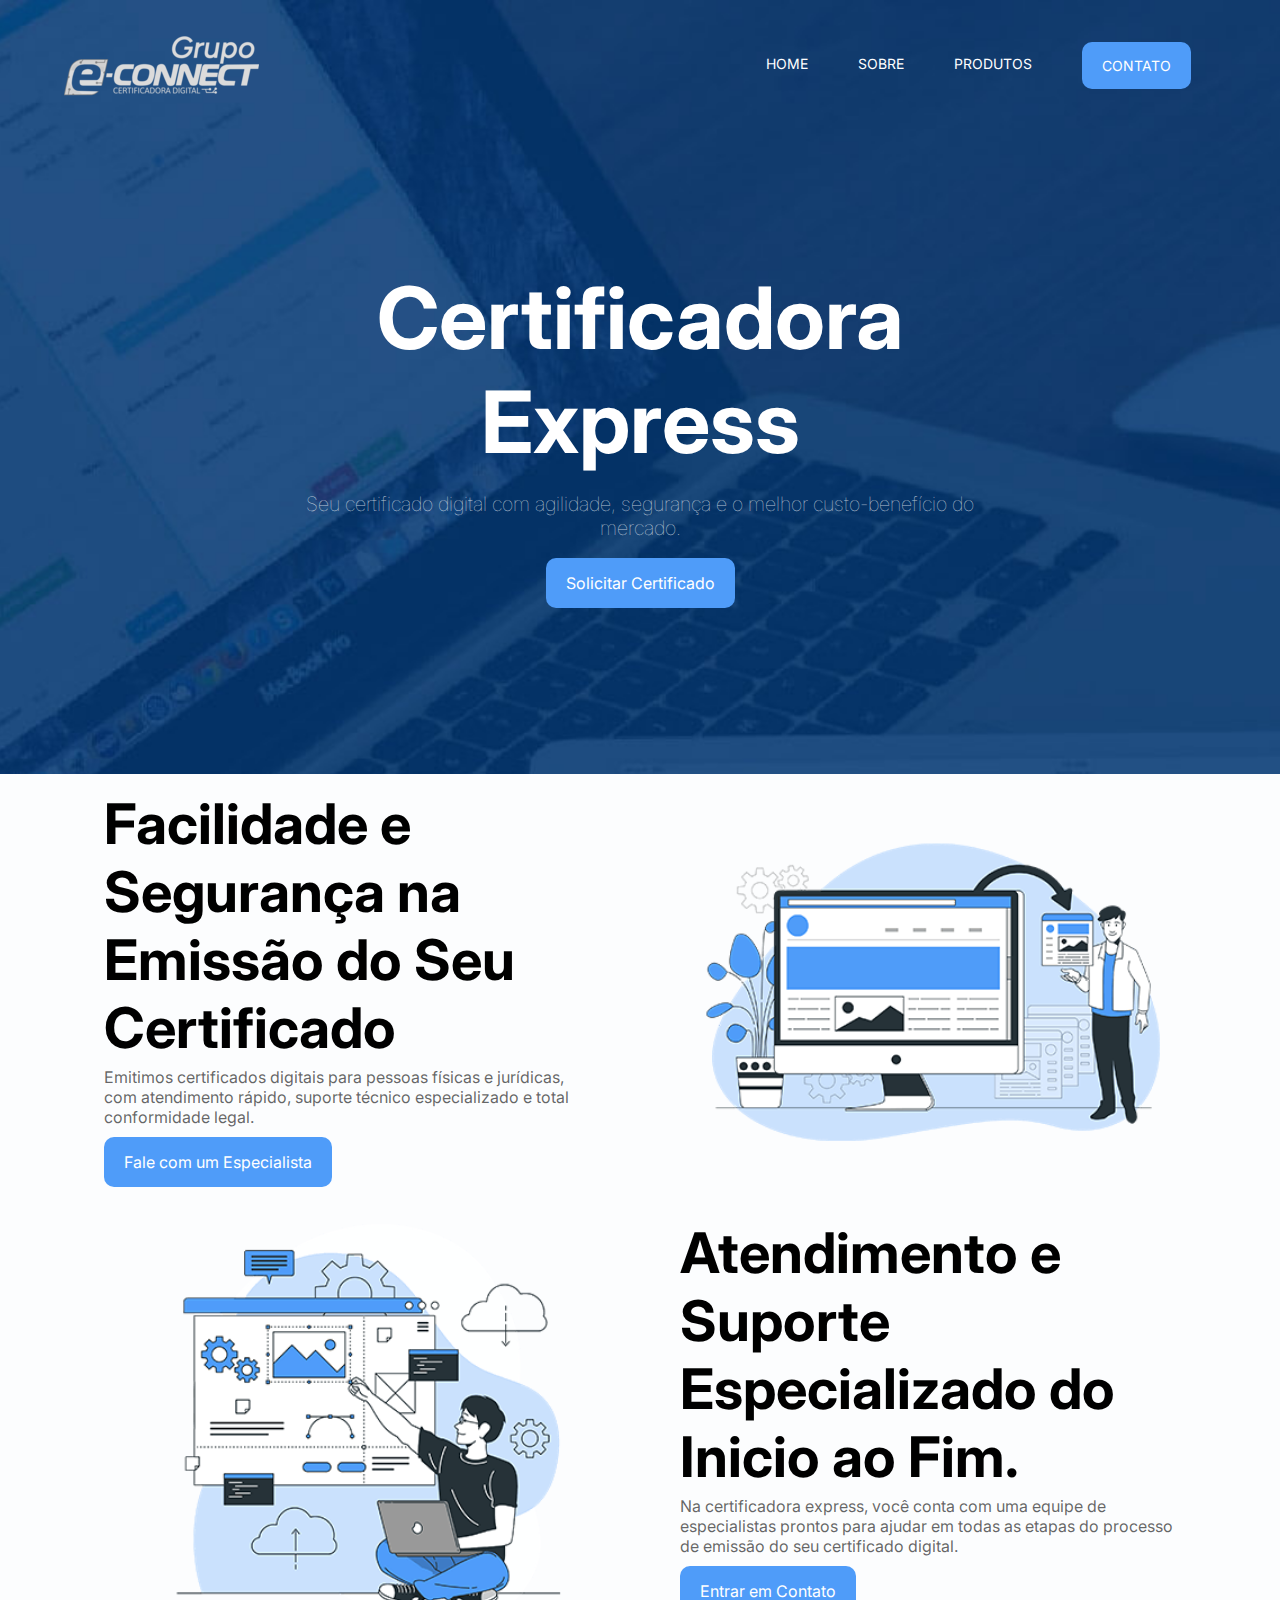
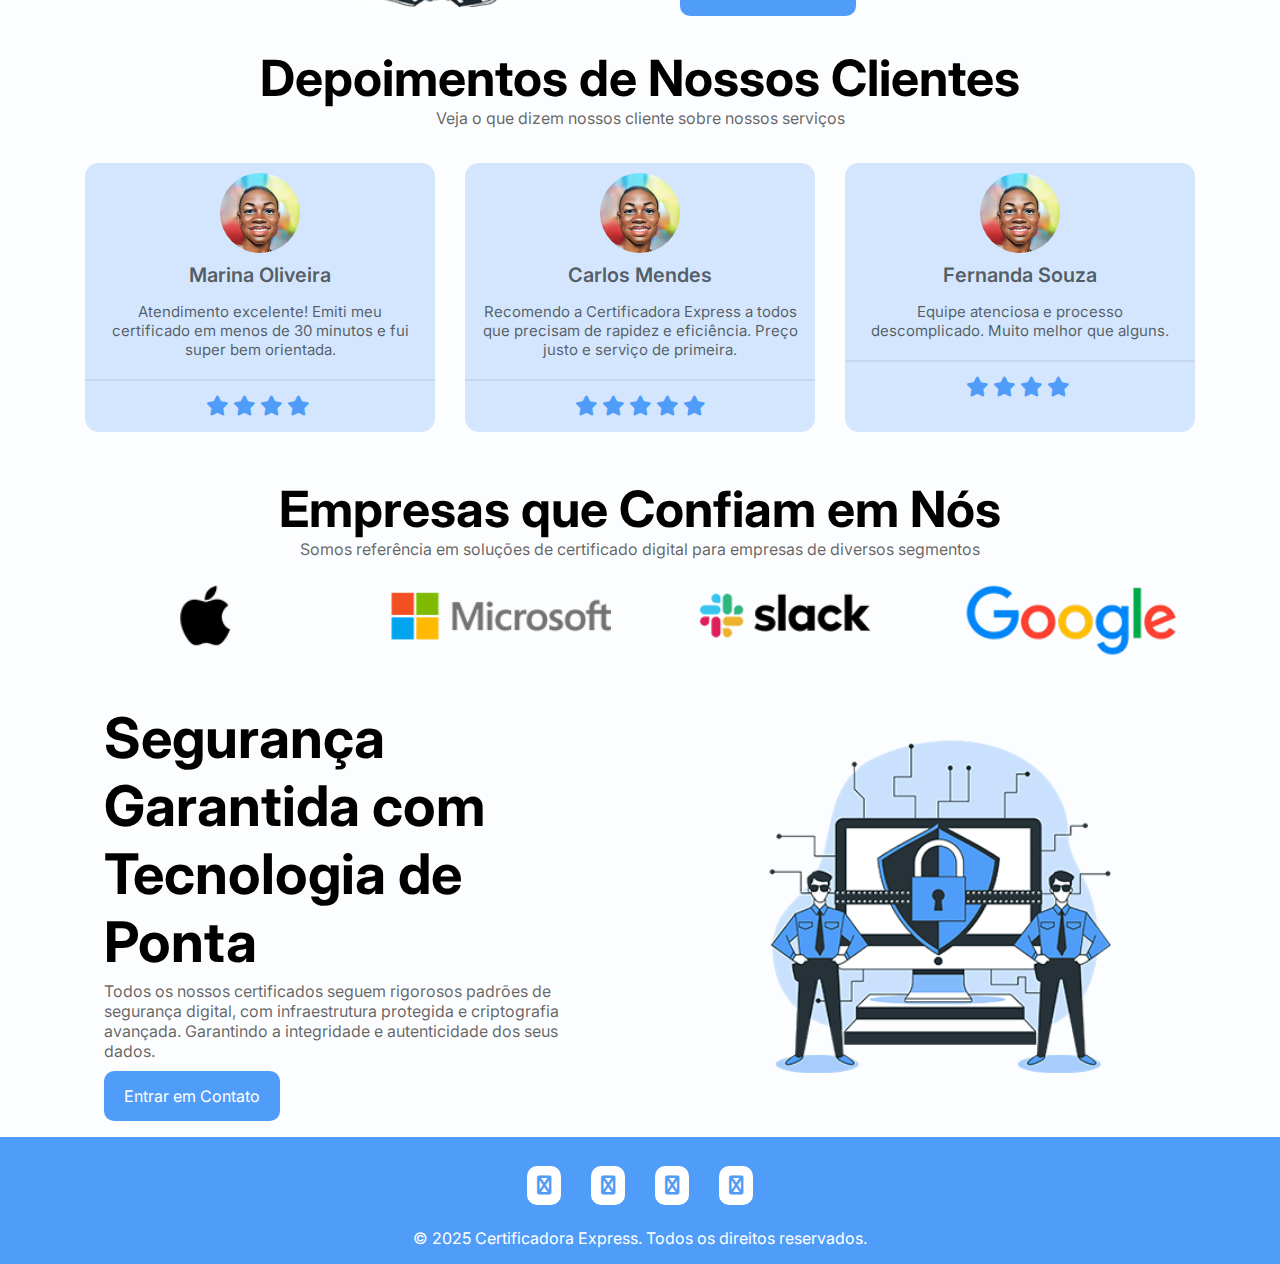
<file: index.html>
<!DOCTYPE html>
<html lang="pt-br">
<head>
    <meta charset="UTF-8">
    <meta name="viewport" content="width=device-width, initial-scale=1.0">
    <!-- Font Awesome -->
    <link rel="stylesheet" href="https://cdnjs.cloudflare.com/ajax/libs/font-awesome/6.7.2/css/all.css">    <!-- CSS -->
    <link rel="stylesheet" href="css/styles.css">
    <title>Certificadora Express</title>
</head>
    <body>
        <!-- header -->
        <header style="background-image: url('img/background-home.jpg')">
            <!-- container -->
            <div class="container">
                <nav>
                    <a href="index.html">
                        <img src="img/logo.png", alt="logo">
                    </a>
                    <ul class="ul">
                        <a href="index.html">Home</a>
                        <a href="sobre.html">Sobre</a>
                        <a href="serviços.html">Produtos</a>
                        <a class="btn animate-btn" href="contato.html">Contato</a>
                        <div class="close-icon" onclick="closeMenu()">
                            <i class="fa fa-times-circle" aria-hidden="true"></i>
                        </div>
                    </ul>
                    <div class="menu-icon" onclick="openMenu()">
                        <i class="fa fa-bars" aria-hidden="true"></i>
                    </div>
                </nav>
                <section class="banner">
                    <div class="banner-text">
                        <h1>Certificadora Express</h1>
                        <p>Seu certificado digital com agilidade, segurança e o melhor custo-benefício do mercado.</p>
                        <a href="contato.html" class="btn animate-btn">Solicitar Certificado</a>
                    </div>
                </section>
            </div>
            <!-- end container -->
        </header>
        <!-- end header -->
        <!-- faca mais -->
        <section class = "faca-mais">
            <div class="container">
                <div class="faca-mais-texto">
                    <h3>Facilidade e Segurança na Emissão do Seu Certificado</h3>
                    <p>
                        Emitimos certificados digitais para pessoas físicas e jurídicas, com atendimento rápido,
                        suporte técnico especializado e total conformidade legal. 
                    </p>
                    <a href="contato.html" class="btn animate-btn">Fale com um Especialista</a>
                </div>
                <div class="faca-mais-img">
                    <img src="img/img-1.png" alt="">
                </div>
            </div>
        </section>
        <!-- end faca mais -->
        <!-- faca mais 2 -->
        <section class = "faca-mais">
            <div class="container">
                <div class="faca-mais-img">
                    <img src="img/img-2.png" alt="">
                </div>
                <div class="faca-mais-texto">
                    <h3>Atendimento e Suporte Especializado do Inicio ao Fim.</h3>
                    <p>
                        Na certificadora express, você conta com uma equipe de especialistas prontos para ajudar em todas 
                        as etapas do processo de emissão do seu certificado digital.    
                    </p>
                    <a href="contato.html" class="btn animate-btn">Entrar em Contato</a>
                </div>
            </div>
        </section>
        <!-- end faca mais 2 -->
        <!-- depoimentos -->
        <section class="depoimentos">
            <div class="container">
                <h3>Depoimentos de Nossos Clientes</h3>
                <p>Veja o que dizem nossos cliente sobre nossos serviços</p>
            </div>
            <div class="cards">
                <!-- card item 1 -->
                <div class="cards-item">
                    <img src="img/me.jpg" alt="Jorge">
                    <P class="nome-user">Marina Oliveira</P>
                    <p class="depoimentos-user">Atendimento excelente! Emiti meu certificado em menos de 30 minutos e 
                        fui super bem orientada.
                    </p>
                    <div class="estrelas">
                        <i class="fa fa-star" aria-hidden="true"></i>
                        <i class="fa fa-star" aria-hidden="true"></i>
                        <i class="fa fa-star" aria-hidden="true"></i>
                        <i class="fa fa-star" aria-hidden="true"></i>
                        <i class="fa fa-star-o" aria-hidden="true"></i>
                    </div>
                </div>
                <!-- end card item 1 -->
                <!-- card item 2 -->
                <div class="cards-item">
                    <img src="img/me.jpg" alt="Jorge">
                    <P class="nome-user">Carlos Mendes</P>
                    <p class="depoimentos-user">Recomendo a Certificadora Express a todos que precisam de rapidez e eficiência. 
                        Preço justo e serviço de primeira.</p>
                    <div class="estrelas">
                        <i class="fa fa-star" aria-hidden="true"></i>
                        <i class="fa fa-star" aria-hidden="true"></i>
                        <i class="fa fa-star" aria-hidden="true"></i>
                        <i class="fa fa-star" aria-hidden="true"></i>
                        <i class="fa fa-star" aria-hidden="true"></i>
                    </div>
                </div>
                <!-- end card item 2 -->
                <!-- card item 3 -->
                <div class="cards-item">
                    <img src="img/me.jpg" alt="Jorge">
                    <P class="nome-user">Fernanda Souza</P>
                    <p class="depoimentos-user">Equipe atenciosa e processo descomplicado. Muito melhor que alguns.                    </p>
                    <div class="estrelas">
                        <i class="fa fa-star" aria-hidden="true"></i>
                        <i class="fa fa-star" aria-hidden="true"></i>
                        <i class="fa fa-star" aria-hidden="true"></i>
                        <i class="fa fa-star" aria-hidden="true"></i>
                        <i class="fa fa-star-o" aria-hidden="true"></i>
                    </div>
                </div>
                <!-- end card item 3 -->
            </div>
        </section>
        <!-- end container -->
        <!-- clientes -->
        <section class="clientes">
            <div class="container">
                <h3>Empresas que Confiam em Nós</h3>
                <p>Somos referência em soluções de certificado digital para empresas de diversos segmentos</p>
                <div>
                    <img src="img/apple.png" alt="">
                    <img src="img/microsoft.png" alt="">
                    <img src="img/slack.png" alt="">
                    <img src="img/google.png" alt="">
                </div>
            </div>
        </section>
        <!-- end clientes -->
        <!-- faca mais -->
        <section class = "faca-mais">
            <div class="container">
                <div class="faca-mais-texto">
                    <h3>Segurança Garantida com Tecnologia de Ponta</h3>
                    <p>
                        Todos os nossos certificados seguem rigorosos padrões de segurança digital,
                        com infraestrutura protegida e criptografia avançada.
                        Garantindo a integridade e autenticidade dos seus dados.
                    </p>
                    <a href="contato.html" class="btn animate-btn">Entrar em Contato</a>
                </div>
                <div class="faca-mais-img">
                    <img src="img/security.png" alt="">
                </div>
            </div>
        </section>
        <!-- end faca mais -->
        <!-- footer -->
        <footer class="footer">
            <div class="container">
                <div class="links">
                    <a href="#"><i class="fa fa-facebook" aria_hidden="true"></i></a>
                    <a href="#"><i class="fa fa-instagram" aria-hidden="true"></i></a>
                    <a href="#"><i class="fa fa-github" aria-hidden="true"></i></a>
                    <a href="#"><i class="fa fa-linkedin" aria-hidden="true"></i></a>
                </div>
            </div>
            <P>© 2025 Certificadora Express. Todos os direitos reservados.</P>
        </footer>
        <!-- end footer -->
         <script src="js/main.js"></script>
    </body>
</html>
</file>
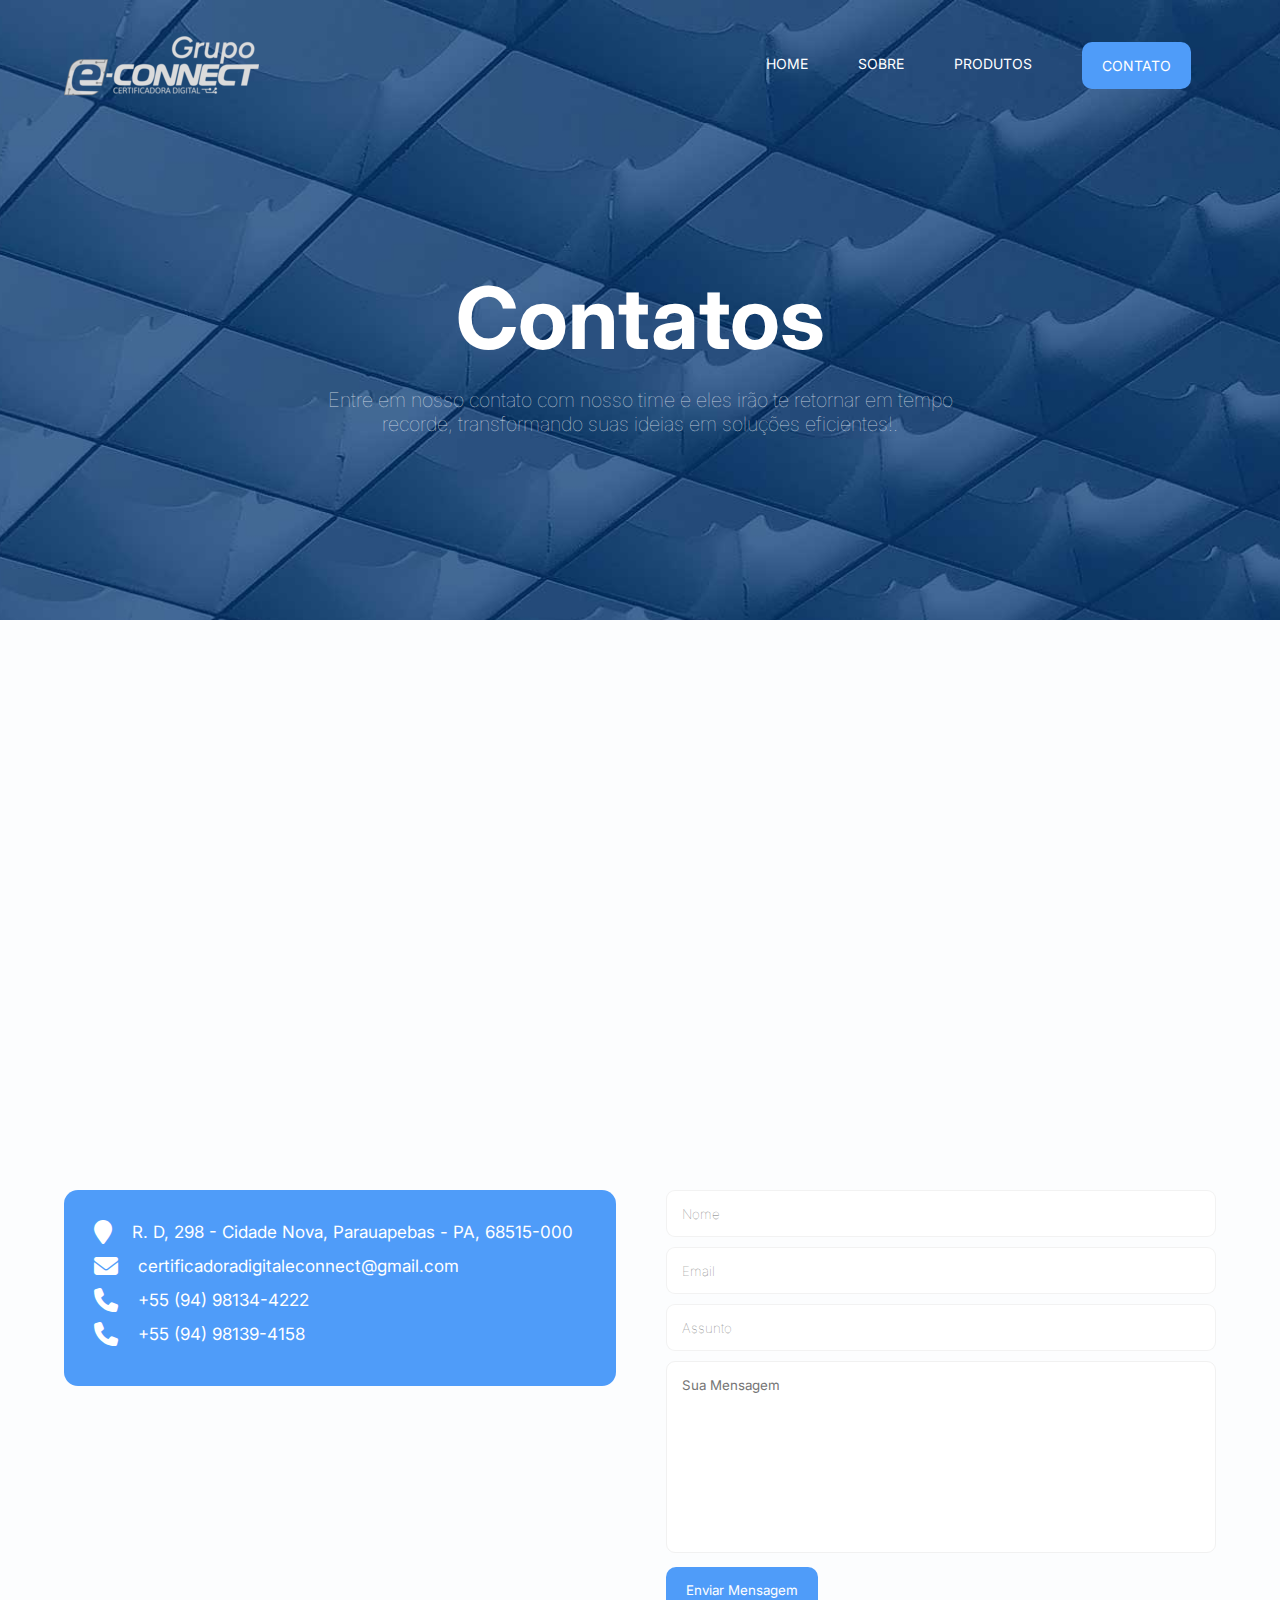
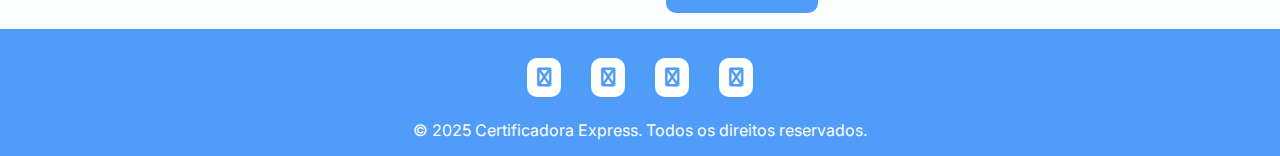
<file: contato.html>
<!DOCTYPE html>
<html lang="en">
<head>
    <meta charset="UTF-8">
    <meta name="viewport" content="width=device-width, initial-scale=1.0">
    <title>Certificadora Express</title>
</head><!DOCTYPE html>
<html lang="pt-br">
<head>
    <meta charset="UTF-8">
    <meta name="viewport" content="width=device-width, initial-scale=1.0">
    <!-- Font Awesome -->
    <link rel="stylesheet" href="https://cdnjs.cloudflare.com/ajax/libs/font-awesome/6.7.2/css/all.css">    <!-- CSS -->
    <link rel="stylesheet" href="css/styles.css">
    <title>7apps</title>
</head>
    <body>
        <!-- header -->
        <header style="background-image: url('img/background-contacto.jpg')">
            <!-- container -->
            <div class="container">
                <nav>
                    <a href="index.html">
                        <img src="img/logo.png", alt="logo">
                    </a>
                    <ul class="ul">
                        <a href="index.html">Home</a>
                        <a href="sobre.html">Sobre</a>
                        <a href="serviços.html">Produtos</a>
                        <a class="btn animate-btn" href="contato.html">Contato</a>
                        <div class="close-icon" onclick="closeMenu()">
                            <i class="fa fa-times-circle" aria-hidden="true"></i>
                        </div>
                    </ul>
                    <div class="menu-icon" onclick="openMenu()">
                        <i class="fa fa-bars" aria-hidden="true"></i>
                    </div>
                </nav>
                <section class="banner">
                    <div class="banner-text">
                        <h1>Contatos</h1>
                        <p>Entre em nosso contato com nosso time e eles irão te retornar em tempo recorde, 
                            transformando suas ideias em soluções eficientes!.</p>
                    </div>
                </section>
            </div>
            <!-- end container -->
        </header>
        <!-- end header -->
        <section class="contato">
            <div class="container">
                <div class="mapa">
                    <iframe src="https://www.google.com/maps/embed?pb=!1m18!1m12!1m3!1d3967.486930045808!2d-49.91305152592258!3d-6.064873193921076!2m3!1f0!2f0!3f0!3m2!1i1024!2i768!4f13.1!3m3!1m2!1s0x92dd519aa84c5c21%3A0x7fa6d3b29d27f31c!2sEconnect%20Certificado%20Digital!5e0!3m2!1spt-BR!2sbr!4v1744044862552!5m2!1spt-BR!2sbr" width="100%" height="500" style="border:0;" allowfullscreen="" loading="lazy" referrerpolicy="no-referrer-when-downgrade"></iframe>
                </div>
                <div class="contato-info">
                    <div class="left-side">
                        <div>
                            <i class="fa fa-map-marker"></i>
                            <p>R. D, 298 - Cidade Nova, Parauapebas - PA, 68515-000</p>
                        </div>
                        <div>
                            <i class="fa fa-envelope"></i>
                            <p>certificadoradigitaleconnect@gmail.com</p>
                        </div>
                        <div>
                            <i class="fa fa-phone"></i></i>
                            <p>+55 (94) 98134-4222</p>
                        </div>
                        <div>
                            <i class="fa fa-phone"></i></i>
                            <p>+55 (94) 98139-4158</p>
                        </div>
                    </div>
                    <div class="right-side">
                        <form>
                            <input type="text" placeholder="Nome" required>
                            <input type="email" placeholder="Email" required>
                            <input type="text" placeholder="Assunto" required>
                            <textarea cols="30" rows="10" placeholder="Sua Mensagem" required></textarea>
                            <button class="btn">Enviar Mensagem</button> 
                        </form>
                    </div>
                </div>
            </div>
        </section>
        <!-- footer -->
        <footer class="footer">
            <div class="container">
                <div class="links">
                    <a href="#"><i class="fa fa-facebook" aria_hidden="true"></i></a>
                    <a href="#"><i class="fa fa-instagram" aria-hidden="true"></i></a>
                    <a href="#"><i class="fa fa-github" aria-hidden="true"></i></a>
                    <a href="#"><i class="fa fa-linkedin" aria-hidden="true"></i></a>
                </div>
            </div>
            <P>© 2025 Certificadora Express. Todos os direitos reservados.</P>
        </footer>
        <!-- end footer -->
         <script src="js/main.js"></script>
    </body>
</html>
<body>
    
</body>
</html>
</file>
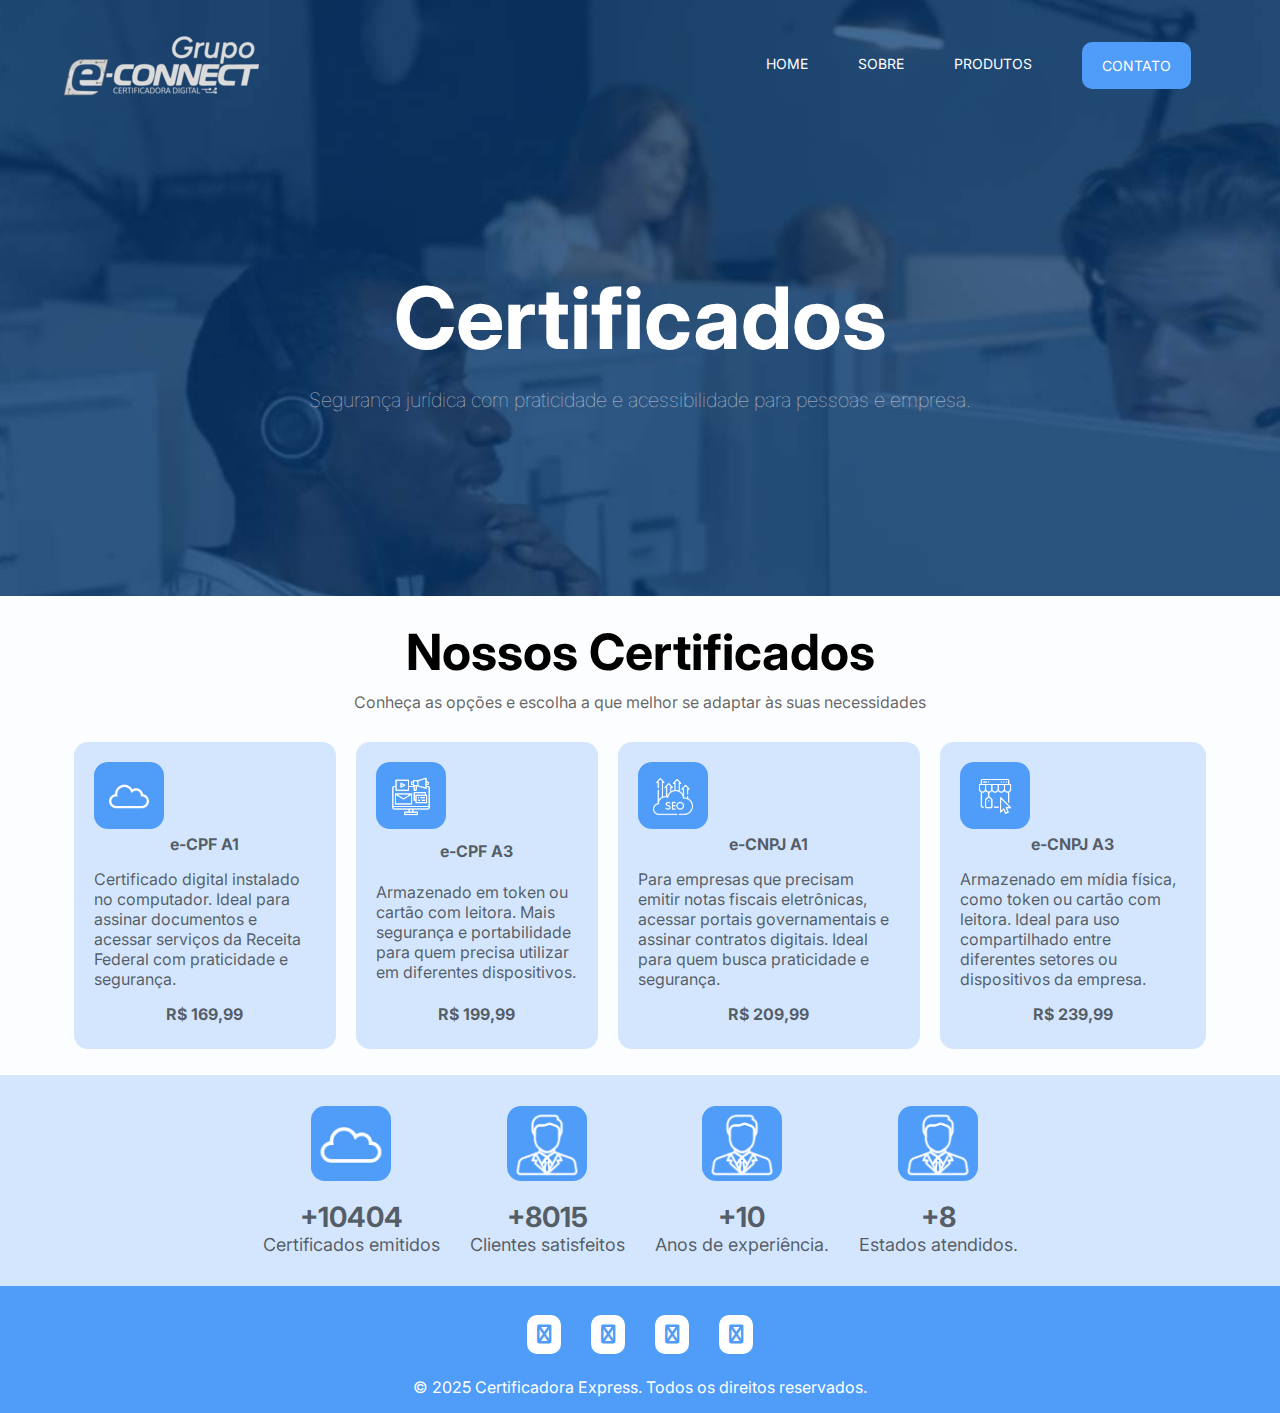
<file: serviços.html>
<!DOCTYPE html>
<html lang="pt-br">
<head>
    <meta charset="UTF-8">
    <meta name="viewport" content="width=device-width, initial-scale=1.0">
    <!-- Font Awesome -->
    <link rel="stylesheet" href="https://cdnjs.cloudflare.com/ajax/libs/font-awesome/6.7.2/css/all.css">    <!-- CSS -->
    <link rel="stylesheet" href="css/styles.css">
    <title>Produtos</title>
</head>
    <body>
        <!-- header -->
        <header style="background-image: url('img/background-servicos.jpg')">
            <!-- container -->
            <div class="container">
                <nav>
                    <a href="index.html">
                        <img src="img/logo.png", alt="logo">
                    </a>
                    <ul class="ul">
                        <a href="index.html">Home</a>
                        <a href="sobre.html">Sobre</a>
                        <a href="serviços.html">Produtos</a>
                        <a class="btn animate-btn" href="contato.html">Contato</a>
                        <div class="close-icon" onclick="closeMenu()">
                            <i class="fa fa-times-circle" aria-hidden="true"></i>
                        </div>
                    </ul>
                    <div class="menu-icon" onclick="openMenu()">
                        <i class="fa fa-bars" aria-hidden="true"></i>
                    </div>
                </nav>
                <section class="banner">
                    <div class="banner-text">
                        <h1>Certificados</h1>
                        <p>Segurança jurídica com praticidade e acessibilidade para pessoas e empresa.</p>
                    </div>
                </section>
            </div>
            <!-- end container -->
        </header>
        <!-- end header -->
        <section class="servicos">
            <div class="container">
                <h3 class="servicos-texto">Nossos Certificados</h3>
                <p class="servicos-texto">Conheça as opções e escolha a que melhor se adaptar às suas necessidades</p>
                <!-- rows cards -->
                <div class="rows-cards">
                    <!-- row card item 1 -->
                    <div class="row-card-item">
                        <img src="img/cloud.png" alt="">
                        <p class="nome-servico"><strong>e-CPF A1</strong></p>
                        <p class="descricao-servico">
                            Certificado digital instalado no computador. Ideal para assinar documentos e acessar
                            serviços da Receita Federal com praticidade e segurança.
                        </p>
                        <p class="preco-servico"><strong>R$ 169,99</strong></p>
                    </div>
                    <!-- end row card item 1 -->
                    <!-- row card item 2 -->
                    <div class="row-card-item">
                        <img src="img/digital-marketing.png" alt="">
                        <p class="nome-servico"><strong>e-CPF A3</strong></p>
                        <p class="descricao-servico">
                            Armazenado em token ou cartão com leitora. Mais segurança e portabilidade para quem precisa
                            utilizar em diferentes dispositivos.
                        </p>
                        <p class="preco-servico"><strong>R$ 199,99</strong></p>
                    </div>
                    <!-- end row card item 2 -->
                    <!-- row card item 3 -->
                    <div class="row-card-item">
                        <img src="img/seo.png" alt="">
                        <p class="nome-servico"><strong>e-CNPJ A1</strong></p>
                        <p class="descricao-servico">
                            Para empresas que precisam emitir notas fiscais eletrônicas, acessar portais governamentais e
                            assinar contratos digitais. Ideal para quem busca praticidade e segurança.
                        </p>
                        <p class="preco-servico"><strong>R$ 209,99</strong></p>
                    </div>
                    <!-- end row card item 3 -->
                    <!-- row card item 4 -->
                    <div class="row-card-item">
                        <img src="img/virtual_store.png" alt="">
                        <p class="nome-servico"><strong>e-CNPJ A3</strong></p>
                        <p class="descricao-servico">
                            Armazenado em mídia física, como token ou cartão com leitora. Ideal para uso compartilhado entre diferentes setores 
                            ou dispositivos da empresa.
                        </p>
                        <p class="preco-servico"><strong>R$ 239,99</strong></p>
                    </div>
                    <!-- end row card item 4 -->
                    <!-- row card item 5 
                    <div class="row-card-item">
                        <img src="img/layer.png" alt="">
                        <p class="nome-servico"><strong>NF-e</strong></p>
                        <p class="descricao-servico">
                            Certificado específico para emissão de notas fiscais eletrônicas. Gestão separada do e-CNPJ 
                            para mais segurança e organização.
                        </p>
                    </div>
                    end row card item 5 -->
                    <!-- row card item 6
                    <div class="row-card-item">
                        <img src="img/layer.png" alt="">
                        <p class="nome-servico"><strong>Criação de Conteúdo</strong></p>
                        <p class="descricao-servico">
                            Produzimos todo o conteúdo para o seu site, como textos personalizados, imagens e videos. Para 
                            agregar na identidade visual e na experiência do usuário. 
                        </p>
                    </div>
                    end row card item 6 -->
                </div>
                <!-- end rows cards -->
            </div>
        </section>
        <!-- end section servicos -->
         <section class="dados">
            <div class="container">
                <!-- dados item -->
                <div class="dados-item">
                    <img src="img/cloud.png" alt="">
                    <p>
                        <strong>+10404</strong> <br>
                        Certificados emitidos
                    </p>
                </div>
                <!-- end dados item -->
                <!-- dados item 2 -->
                <div class="dados-item">
                    <img src="img/manager.png" alt="">
                    <p>
                        <strong>+8015</strong> <br>
                        Clientes satisfeitos
                    </p>
                </div>
                <!-- end dados item 2 -->
                <!-- dados item 3 -->
                <div class="dados-item">
                    <img src="img/manager.png" alt="">
                    <p>
                        <strong>+10</strong> <br>
                        Anos de experiência.
                    </p>
                </div>
                <!-- end dados item 3 -->
                <!-- dados item 4 -->
                <div class="dados-item">
                    <img src="img/manager.png" alt="">
                    <p>
                        <strong>+8</strong> <br>
                        Estados atendidos.
                    </p>
                </div>
                <!-- end dados item 4 -->
            </div>
         </section>
        <!-- footer -->
        <footer class="footer">
            <div class="container">
                <div class="links">
                    <a href="#"><i class="fa fa-facebook" aria_hidden="true"></i></a>
                    <a href="#"><i class="fa fa-instagram" aria-hidden="true"></i></a>
                    <a href="#"><i class="fa fa-github" aria-hidden="true"></i></a>
                    <a href="#"><i class="fa fa-linkedin" aria-hidden="true"></i></a>
                </div>
            </div>
            <P>© 2025 Certificadora Express. Todos os direitos reservados.</P>
        </footer>
        <!-- end footer -->
         <script src="js/main.js"></script>
    </body>
</html>
</file>
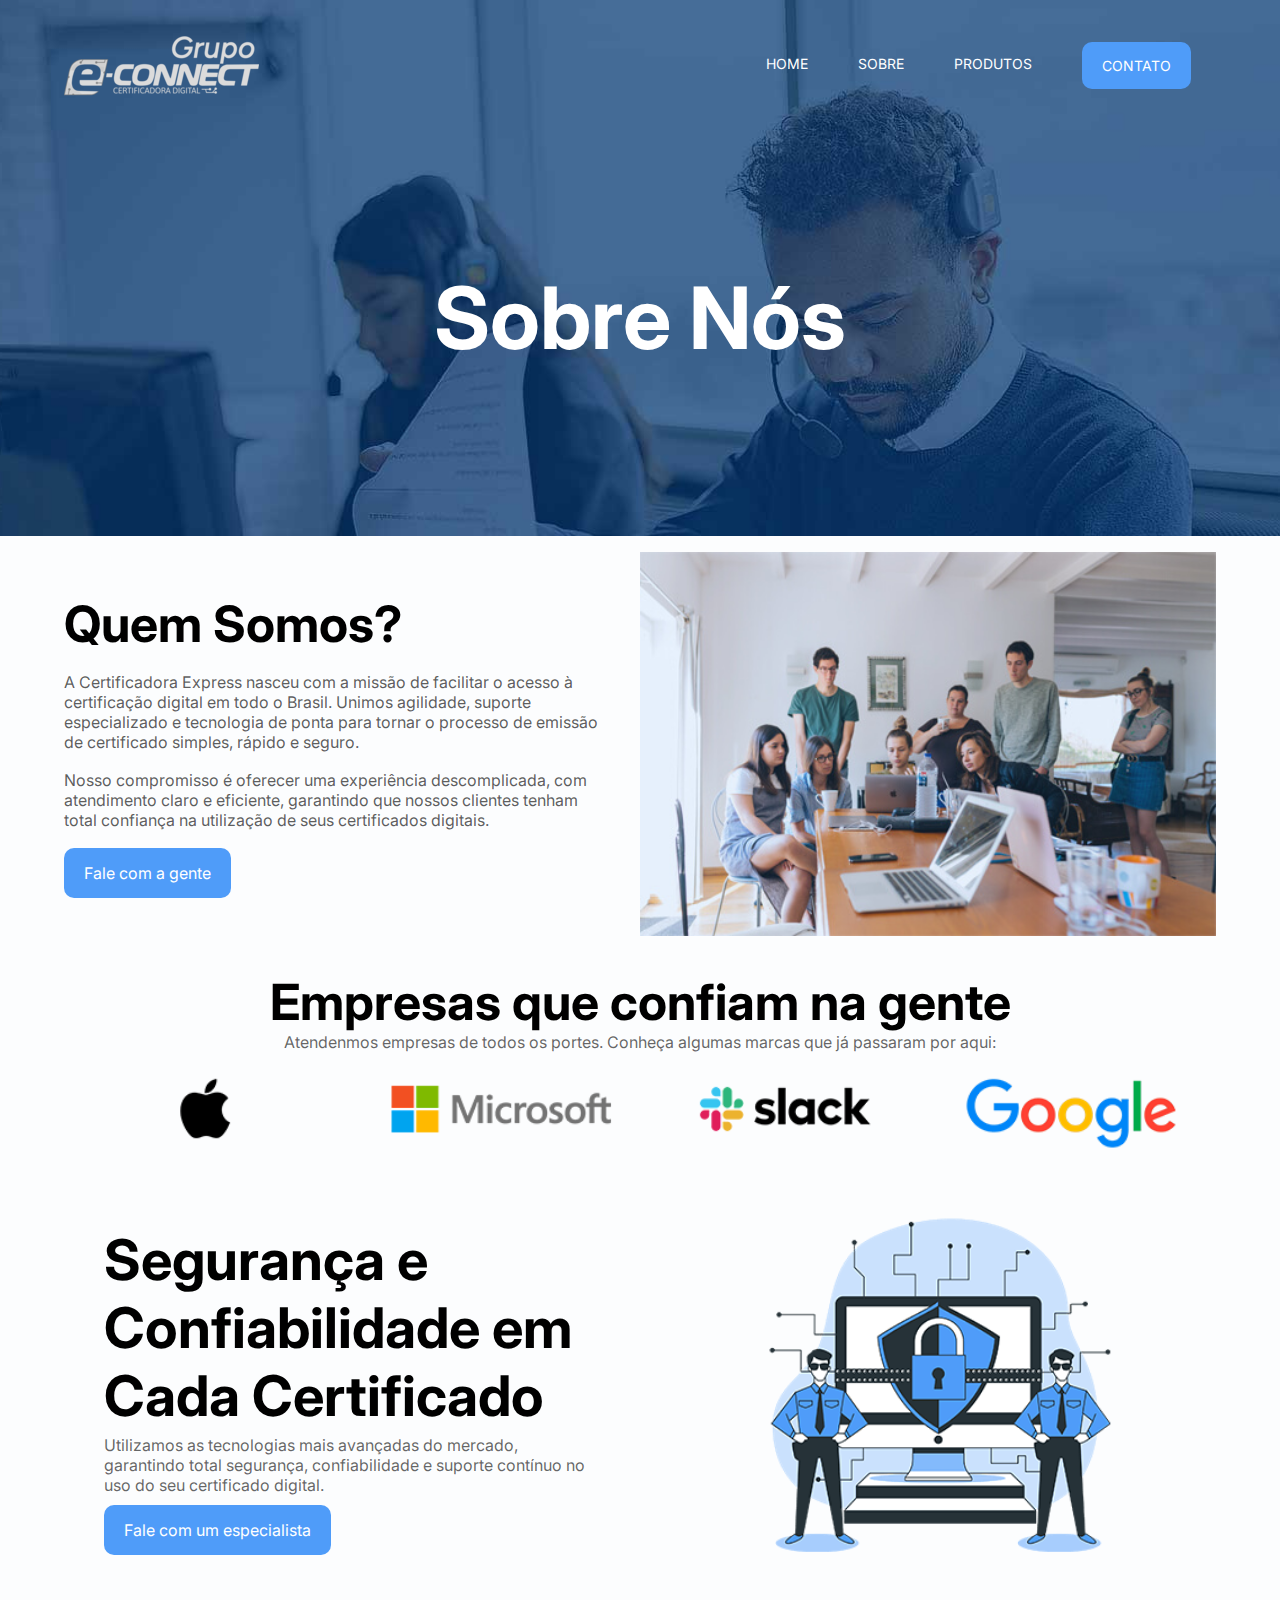
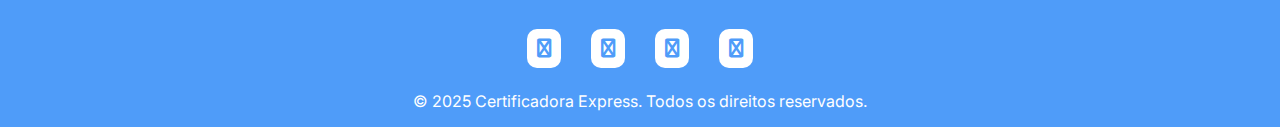
<file: sobre.html>
<!DOCTYPE html>
<html lang="pt-br">
<head>
    <meta charset="UTF-8">
    <meta name="viewport" content="width=device-width, initial-scale=1.0">
    <!-- Font Awesome -->
    <link rel="stylesheet" href="https://cdnjs.cloudflare.com/ajax/libs/font-awesome/6.7.2/css/all.css">    <!-- CSS -->
    <link rel="stylesheet" href="css/styles.css">
    <title>Certificadora Digital</title>
</head>
    <body>
        <!-- header -->
        <header style="background-image: url('img/background-sobre1.jpg')">
            <!-- container -->
            <div class="container">
                <nav>
                    <a href="index.html">
                        <img src="img/logo.png", alt="logo">
                    </a>
                    <ul class="ul">
                        <a href="index.html">Home</a>
                        <a href="sobre.html">Sobre</a>
                        <a href="serviços.html">Produtos</a>
                        <a class="btn animate-btn" href="contato.html">Contato</a>
                        <div class="close-icon" onclick="closeMenu()">
                            <i class="fa fa-times-circle" aria-hidden="true"></i>
                        </div>
                    </ul>
                    <div class="menu-icon" onclick="openMenu()">
                        <i class="fa fa-bars" aria-hidden="true"></i>
                    </div>
                </nav>
                <section class="banner">
                    <div class="banner-text">
                        <h1>Sobre Nós</h1>
                    </div>
                </section>
            </div>
            <!-- end container -->
        </header>
        <!-- end header -->
        <section class="sobre">
            <div class="container">
                <div class="sobre-texto">
                    <h3>Quem Somos?</h3>
                    <p>A Certificadora Express nasceu com a missão de facilitar o acesso à certificação digital em todo 
                    o Brasil. Unimos agilidade, suporte especializado e tecnologia de ponta para tornar o processo de 
                    emissão de certificado simples, rápido e seguro.
                    </p>
                    <p>
                        Nosso compromisso é oferecer uma experiência descomplicada, com atendimento claro e eficiente,
                        garantindo que nossos clientes tenham total confiança na utilização de seus certificados digitais.
                    </p>
                    <a href="contato.html" class="btn animate-btn">Fale com a gente</a>
                </div>
                <div class="sobre-img">
                    <img src="img/sobre.jpg" alt="Sobre">
                </div>
            </div>
        </section>
        </section>
        <!-- end container -->
        <!-- clientes -->
        <section class="clientes">
            <div class="container">
                <h3>Empresas que confiam na gente</h3>
                <p>Atendenmos empresas de todos os portes. Conheça algumas marcas que já passaram por aqui:</p>
                <div>
                    <img src="img/apple.png" alt="">
                    <img src="img/microsoft.png" alt="">
                    <img src="img/slack.png" alt="">
                    <img src="img/google.png" alt="">
                </div>
            </div>
        </section>
        <!-- end clientes -->
        <!-- faca mais -->
        <section class = "faca-mais">
            <div class="container">
                <div class="faca-mais-texto">
                    <h3>Segurança e Confiabilidade em Cada Certificado</h3>
                    <p>
                        Utilizamos as tecnologias mais avançadas do mercado, garantindo total segurança, confiabilidade
                        e suporte contínuo no uso do seu certificado digital.                    </p>
                    <a href="contato.html" class="btn animate-btn">Fale com um especialista</a>
                </div>
                <div class="faca-mais-img">
                    <img src="img/security.png" alt="">
                </div>
            </div>
        </section>
        <!-- end faca mais -->
        <!-- footer -->
        <footer class="footer">
            <div class="container">
                <div class="links">
                    <a href="#"><i class="fa fa-facebook" aria_hidden="true"></i></a>
                    <a href="#"><i class="fa fa-instagram" aria-hidden="true"></i></a>
                    <a href="#"><i class="fa fa-github" aria-hidden="true"></i></a>
                    <a href="#"><i class="fa fa-linkedin" aria-hidden="true"></i></a>
                </div>
            </div>
            <P>© 2025 Certificadora Express. Todos os direitos reservados.</P>
        </footer>
        <!-- end footer -->
         <script src="js/main.js"></script>
    </body>
</html>
</file>
<file: css/styles.css>
@import url('https://fonts.googleapis.com/css2?family=Inter:ital,opsz,wght@0,14..32,100..900;1,14..32,100..900&display=swap');

* {
    margin: 0;
    padding: 0;
    box-sizing: border-box;
    text-decoration: none;
    outline: none;
    font-family: "Inter", sans-serif;
}

body {
    background-color: #f1f6fc31;
}

section,
footer {
    padding: 16px 0;
}

h3 {
    font-size: 50px;
}

p {
    color: #0000009c;
}

.container {
    max-width: 1400px;
    margin: 0 auto;
    padding: 0 5%;
}

.btn {
    background-color: #4f9cf9;
    color: white;
    padding: 15px 20px;
    border-radius: 10px;
    cursor: pointer;
    display: inline-block;
    /*Tempo da mudança de estado*/
    transition: 0.1s;
}

/*atribui uma animação para o botão*/
.btn.animate-btn{
    /*define que a animação será da classe "animate-outline" de 1 segundos do tipo que salta para fora.
    "ease-ou"*/
    animation: animate-outline 1s ease-out infinite;
}

.btn:hover {
    background-color: #3580db;
}

@keyframes animate-outline {
    from{
        outline: 0px solid #4f9bf98a;
    }
    to{
        outline: 15px solid #4f9bf900;
    }
}

header {
    background-position: center;
    background-size: cover;
    /*Mantém o fundo fixo em relação a janela do navegador. Mesmo que role a página, o fundo ficará visível*/
    background-attachment: fixed;
}

nav {
    display: flex;
    align-items: center;
    justify-content: space-between;
    padding-top: 30px;
}

nav ul {
    display: flex;
    align-items: center;
}

nav ul a {
    color: white;
    margin: 0 25px;
    text-transform: uppercase;
    font-size: 14px;
    /*Ocupará toda a largura disponível, forçando o próximo elemento a ocupar a linha de baixo*/
    display: block;
}

/*Toda estilização ocorrerá após o elemento. E a todos os elementos de links (a) da nav e da lista(ul),
menos os da classe btn*/
nav ul a:not(.btn)::after{
    content: "";
    background-color: #4f9cf9;
    margin: 0 auto;
    display: block;
    height: 3px;
    width: 0%;
    transition: 0.2s;
}

nav ul a:hover::after{
    width: 100%;
}
 
/* menu mobile */
nav .menu-icon {
    cursor: pointer;
    font-size: 25px;
    color: white;
    display: none;
}

nav .close-icon{
    display: none;
    font-size: 30px;
    color: white;
}

.banner {
    display: flex;
    justify-content: center;
}

.banner .banner-text {
    margin: 150px;
    text-align: center;
    padding: 0 90px;
}

.banner .banner-text h1 {
    font-size: 86px;
    color: white;   
}

.banner .banner-text p {
    font-size: 20px;
    color: #ffffffb7;
    font-weight: lighter;
    margin: 18px 0;
}

/* faca mais */
.faca-mais .container {
    display: flex;
    align-items: center;
}

.faca-mais .faca-mais-texto {
    width: 50%;
    padding: 0 40px;
}

.faca-mais .faca-mais-texto h3 {
    font-size: 56px;
}

.faca-mais .faca-mais-texto p {
    margin: 5px 0 10px 0;
}

.faca-mais .faca-mais-img {
    width: 50%;

}

.faca-mais .faca-mais-img img {
    width: 100%;
}

.depoimentos h3 {
    text-align: center;
}

.depoimentos p {
    margin-bottom: 20px;
    text-align: center;
}
.cards {
    display: flex;
    justify-content: center;
    flex-wrap: wrap;

}

.depoimentos .cards-item {
    background-color: #d3e6fd;
    margin: 15px;
    border-radius: 14px;
    text-align: center;
    width: 350px;
    transition: 0.2s;
}

.depoimentos .cards-item img {
    border-radius: 100px;
    width: 80px;
    display: block;
    margin: 10px auto;
}

.depoimentos .cards-item .nome-user {
    font-weight: 600;
    font-size: 20px;
    margin-bottom: 15px;
    transition: 0.2s;
}

.depoimentos .cards-item .depoimentos-user {
    font-size: 15px;
    padding: 0 15px;
    transition: 0.2s;
}

.depoimentos .cards-item .estrelas {
    margin: 15px 0;
    border-top: 2px solid #71767a23;
}

.depoimentos .cards-item .estrelas i {
    color: #4f9cf9;
    margin-top: 15px;
    font-size: 20px;
    transition: 0.2s;
}

.depoimentos .cards-item:hover {
    background-color: #4f9cf9;
    margin-top: -5px;
}

.depoimentos .cards-item:hover .nome-user, 
.depoimentos .cards-item:hover .depoimentos-user,
.depoimentos .cards-item:hover .estrelas i
{
    color: white;
}

/* Clientes */
.clientes h3,
.clientes p {
    text-align: center;
}

.clientes .container div{
    display: flex;
    align-items: center;
    justify-content: space-around;
}

.clientes .container div img{
    width: 25%;
}

/* footer */
.footer {
    background-color: #4f9cf9;
    text-align: center;
}

.footer i {
    color: #4f9cf9;
    font-size: 19px;
    background-color: white;
    padding: 10px;
    margin: 13px;
    border-radius: 10px;
}

.footer p {
    color: white;
    margin-top: 10px;
}

/* página sobre */
.sobre .container {
    display: flex;
    align-items: center;
    justify-content: space-between;
}

.sobre .sobre-texto {
    width: 50%;
    padding-right: 40px;
}

.sobre .sobre-texto p {
    margin: 18px 0;
    color: #000000a6;
}

.sobre .sobre-img {
    width: 50%;
}

.sobre .sobre-img img {
    width: 100%;
}

/* end página sobre */
/* página serivco */

.servicos .container h3{
    display: flex;
    justify-content: center;
    margin: 10px 0 0 0;
}

.servicos .container p{
    display: flex;
    justify-content: center;
    margin: 10px 0 10px 0;
}

.servicos .container .rows-cards{
    display: flex;
    /* 2 colunas de 1fr (1 unidade fracional) cada, ou seja, cada coluna ocupará 50% do espaço disponível */
    /* 1fr significa que o espaço disponível será dividido em partes iguais entre as colunas.
    grid-template-columns: repeat(2, 1fr);
    /* margin de 20px entre linhas e 10px entre colunas 
    gap: 20px 5px; */
    justify-content: center;
    margin-top: 20px;
    /*  flex-wrap permite que os elementos se movam para a linha de baixo, 
    caso não caibam na linha atual. Por padrão, flex-wrap é nowrap.
    flex-wrap: wrap; */
}

.servicos .container .row-card-item{
    display: flex;
    flex-direction: column;
    justify-content: space-between;
    background-color: #d3e6fd;
    min-width: 200px;
    max-width: 100%;
    padding: 20px;
    border-radius: 14px;
    margin: 10px;
    transition: 0.2s;
}

.servicos .container .row-card-item:hover{
    background-color: #4f9cf9;
}

.servicos .container .row-card-item:hover p{
    color: white;
}

.servicos .container .row-card-item p.nome-servico{
    margin: 5px 0;
    transition: 0.2s;
}

.servicos .container .row-card-item p.descricao-servico{
    transition: 0.2s;
}

.servicos .container .row-card-item p.preco-servico{
    margin: 5px 0;
    transition: 0.2s;
}   

.servicos .container .row-card-item img{
    background-color: #4f9cf9;
    border-radius: 14px;
    width: 70px;
    padding: 10px;
}
/* dados */
.dados {
    background: #d3e6fd;
}

.dados .container {
    display: flex;
    justify-content: center;
    flex-wrap: wrap;
}

.dados .container .dados-item {
    text-align: center;
    margin: 15px;
    color: #000000be;
}

.dados .container .dados-item img{
    background: #4f9cf9;
    border-radius: 14px;
    padding: 2px;
    margin-bottom: 15px;
    width: 80px;
}

.dados .dados-item p{
    font-size: 18px;
}

.dados .dados-item strong{
    font-size: 28px;
}
/* end página servico */
/* Página contato */
.contato-info{
    display: flex;
    justify-content: space-between;
    margin-top: 50px;
}

.contato-info .left-side{
    width: 50%;
    padding: 30px;
    background-color: #4f9cf9;
    border-radius: 14px;
    margin-right: 50px;
    /* fit-content faz com que a altura do elemento se ajuste ao tamanho do conteúdo */
    height: fit-content;
}

.contato-info .left-side div{
    display: flex;
    align-items: center;
    margin-bottom: 10px;
}

.contato-info .left-side div i{
    font-size: 24px;
    margin-right: 20px;
    color: white;
}

.contato-info .left-side div p{
    font-size: 17px;
    color: white;
}

.contato-info .right-side{
    width: 50%;
}

.contato-info .right-side input{
    display: block;
    width: 100%;
    margin-bottom: 10px;
    height: 47px;
    padding: 15px;
    border-radius: 9px;
    transition: 0.2s;
    border: 1px solid #f1f1f1f1;
    color: #212121;
    font-weight: lighter;
}

/* Focus faz a estilização quando o elemento está pronto para interação, como teclado, mouse e afins */
.contato-info .right-side input:focus,
.contato-info .right-side textarea:focus{
    border-color: #4f9cf9;
}

.contato-info .right-side textarea{
    border: 1px solid #f1f1f1;
    color: #212121;
    border-radius: 9px;
    margin-bottom: 10px;
    padding: 15px;
    width: 100%;
    transition: 0.2s;
    resize: none;
}

.contato-info .right-side input{
    display: block;
    flex-direction: column;
}

.contato-info .right-side .btn{
    border: none;
}

@media(max-width: 830px){
    /* menu mobile */
    .ul{
        position: fixed;
        top: 0;
        left: 0;
        background-color: #184b88;
        width: 100%;
        height: 100%;
        flex-direction: column;
        justify-content: center;
        clip-path: circle(0% at 100% 0);
        transition: 0.5s;
    }

    ul.open {
        clip-path: circle(141.2% at 100% 0);
    }

    .ul a{
        margin: 10px 0;
        font-size: 16px;
    }

    nav .menu-icon{
        display: block;
    }

    nav .close-icon {
        display: block;
        position: absolute;
        top: 46px;
        right: 32px;
    }

    /* Página home responsivo */
    /* Quando definir order: 1 de um elemento filho dentro de um container pai com Display: flex. Significa que o elemento order 1 
    será exibido após o elemnto de order 0(padrão). */ 
    .faca-mais .faca-mais-texto{
        margin-top: 10px;
        padding: 0 20px;
        order: 1;
        font-size: 24px;
        text-align: center;
    }

    .faca-mais .container{
        flex-direction: column;
    }

    .faca-mais .faca-mais-texto h3{
        font-size: 36px;
    }

    .faca-mais .faca-mais-texto,
    .faca-mais .faca-mais-img{
        width: 100%;
    }

    .banner .banner-text{
        padding: 0;
        margin: 80px;
    }

    .banner .banner-text h1{
        font-size: 70px;
    }

    .depoimentos .cards-item{
        width: 100%;
    }
    
    .btn {
        font-size:  16px;
    }

    /* Página sobre responsivo */
    .sobre .container{
        flex-direction: column-reverse;
    }

    .clientes .container{
        flex-wrap: wrap;
    }

    .sobre .sobre-img,
    .sobre .sobre-texto{
        width: 100%;
        text-align: center;
    }

    .sobre .sobre-texto{
        margin-top: 40px;
    }

    /* Página Produto Responsivo */
    .servicos .container .rows-cards{
        flex-direction: column;
        justify-content: center;
    }

    .servicos .servicos-texto{
        width: 100%;
        text-align: center;
    }

    /* Página Contato Rersponsivo */
    .contato .contato-info{
        flex-direction: column-reverse;
    }

    .contato .left-side,
    .contato .right-side{
        width: 100%;
    }

    .contato-info .right-side{
        margin-bottom: 30px;
    }

    .contato-info .right-side form{
        display: flex;
        flex-direction: column;
        justify-content: center;
    } 
}

@media(max-width:500px){

    .banner .banner-text{
        font-size: 50px;
    }

    .banner .banner-text h1{
        font-size: 60px;
    }

    .faca-mais .faca-mais-text{
        font-size: 40px;
    }

    .depoimentos h3{
        font-size: 40px;
    }
}
</file>
